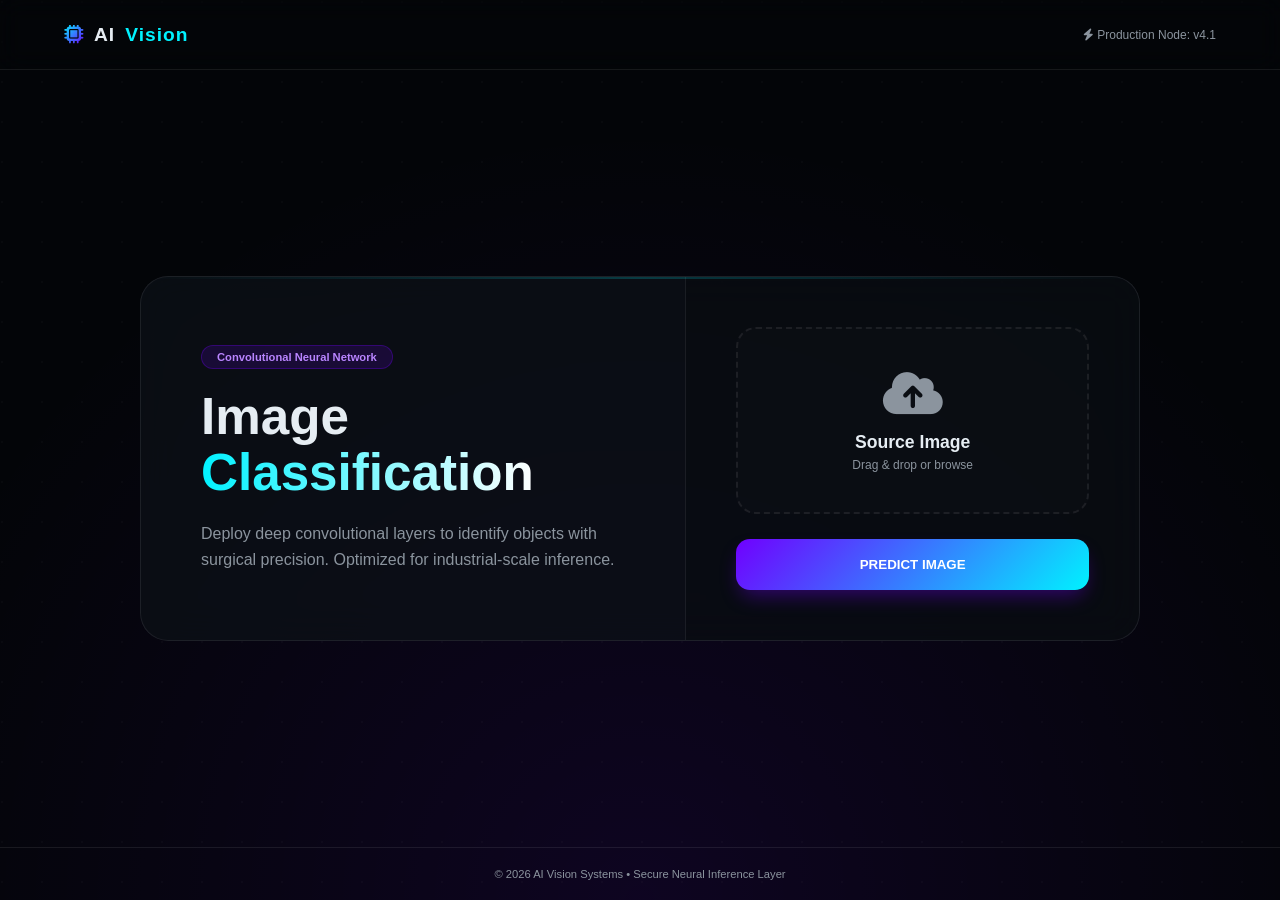
<file: index.html>
<!DOCTYPE html>
<html lang="en">
<head>
    <meta charset="UTF-8">
    <meta name="viewport" content="width=device-width, initial-scale=1.0">
    <title>AI Vision Enterprise | Unified Neural Interface</title>
    <link href="https://cdnjs.cloudflare.com/ajax/libs/font-awesome/6.4.0/css/all.min.css" rel="stylesheet">
    <style>
        :root {
            --primary: #00f2ff;
            --secondary: #7000ff;
            --accent: #ff007f;
            --bg: #030508;
            --card-bg: rgba(13, 17, 23, 0.75);
            --border: rgba(255, 255, 255, 0.08);
            --text-main: #e6edf3;
            --text-dim: #8b949e;
        }

        * {
            margin: 0;
            padding: 0;
            box-sizing: border-box;
            font-family: 'Inter', -apple-system, sans-serif;
        }

        body {
            background-color: var(--bg);
            /* Recursive Data Grid Background */
            background-image: 
                radial-gradient(circle at 2px 2px, rgba(255,255,255,0.02) 1px, transparent 0),
                radial-gradient(circle at bottom, rgba(112, 0, 255, 0.1), transparent 70%);
            background-size: 40px 40px, 100% 100%;
            color: var(--text-main);
            min-height: 100vh;
            display: flex;
            flex-direction: column;
            overflow: hidden;
        }

        /* --- Global Components --- */
        .navbar {
            height: 70px;
            display: flex;
            align-items: center;
            justify-content: space-between;
            padding: 0 5%;
            border-bottom: 1px solid var(--border);
            backdrop-filter: blur(12px);
            z-index: 100;
        }

        .logo { font-size: 1.2rem; font-weight: 800; letter-spacing: 1px; display: flex; align-items: center; gap: 10px; }
        .logo i { background: linear-gradient(135deg, var(--primary), var(--secondary)); -webkit-background-clip: text; -webkit-text-fill-color: transparent; }
        .logo span { color: var(--primary); }

        .main-container {
            flex: 1;
            display: flex;
            align-items: center;
            justify-content: center;
            padding: 20px;
            perspective: 1000px;
        }

        /* --- Interface Panels --- */
        .app-card {
            width: 1000px;
            max-width: 95%;
            background: var(--card-bg);
            border-radius: 28px;
            border: 1px solid var(--border);
            backdrop-filter: blur(20px);
            display: grid;
            grid-template-columns: 1.2fr 1fr;
            overflow: hidden;
            transition: all 0.6s cubic-bezier(0.4, 0, 0.2, 1);
            position: relative;
        }

        /* Scanning Line Effect */
        .app-card::after {
            content: '';
            position: absolute;
            top: 0; left: 0; width: 100%; height: 2px;
            background: linear-gradient(90deg, transparent, var(--primary), transparent);
            opacity: 0.2;
            animation: scan 4s linear infinite;
            z-index: 10;
        }

        @keyframes scan { 0% { top: 0%; } 100% { top: 100%; } }

        /* --- Input Interface Styling --- */
        .hero-section { padding: 60px; display: flex; flex-direction: column; justify-content: center; }
        .pill { background: rgba(112,0,255,0.15); color: #b985ff; padding: 5px 15px; border-radius: 20px; font-size: 0.7rem; font-weight: 700; margin-bottom: 20px; width: fit-content; border: 1px solid rgba(112,0,255,0.3); }
        h1 { font-size: 3.2rem; line-height: 1.1; margin-bottom: 20px; }
        h1 span { background: linear-gradient(to right, var(--primary), #fff); -webkit-background-clip: text; -webkit-text-fill-color: transparent; }

        .upload-area { padding: 50px; background: rgba(0,0,0,0.2); border-left: 1px solid var(--border); display: flex; flex-direction: column; justify-content: center; }
        
        .drop-zone {
            border: 2px dashed var(--border);
            border-radius: 20px;
            padding: 40px 20px;
            text-align: center;
            position: relative;
            transition: 0.3s;
            background: rgba(255,255,255,0.01);
        }

        .drop-zone:hover { border-color: var(--primary); background: rgba(0, 242, 255, 0.03); }
        .drop-zone i { font-size: 3rem; color: var(--text-dim); margin-bottom: 15px; }
        .drop-zone input { position: absolute; inset: 0; opacity: 0; cursor: pointer; }

        .btn-predict {
            width: 100%;
            margin-top: 25px;
            padding: 18px;
            border: none;
            border-radius: 14px;
            background: linear-gradient(135deg, var(--secondary), var(--primary));
            color: white;
            font-weight: 800;
            cursor: pointer;
            box-shadow: 0 10px 20px -5px rgba(112, 0, 255, 0.4);
            transition: 0.3s;
        }

        .btn-predict:hover { transform: translateY(-3px); filter: brightness(1.1); }

        /* --- Output Interface Styling (Hidden by default) --- */
        #output-state {
            display: none;
            grid-template-columns: 1fr;
            text-align: center;
            padding: 60px;
            width: 500px;
        }

        .result-val { font-size: 4.5rem; font-weight: 900; margin: 10px 0; color: var(--primary); text-shadow: 0 0 30px rgba(0,242,255,0.3); }
        
        .confidence-meter {
            background: rgba(255,255,255,0.03);
            padding: 25px;
            border-radius: 20px;
            border: 1px solid var(--border);
            margin: 30px 0;
        }

        .progress-container { width: 100%; height: 8px; background: rgba(255,255,255,0.1); border-radius: 10px; margin-top: 15px; overflow: hidden; }
        .progress-bar { height: 100%; background: var(--primary); width: 0%; transition: width 1.5s ease-out; box-shadow: 0 0 15px var(--primary); }

        /* --- Loader --- */
        .loader { display: none; width: 30px; height: 30px; border: 3px solid rgba(255,255,255,0.1); border-top-color: var(--primary); border-radius: 50%; animation: spin 1s linear infinite; margin: 20px auto; }
        @keyframes spin { to { transform: rotate(360deg); } }

        .footer { padding: 20px; text-align: center; font-size: 0.7rem; color: var(--text-dim); border-top: 1px solid var(--border); }

        #preview-img { width: 100%; max-height: 200px; object-fit: contain; display: none; margin-bottom: 10px; border-radius: 10px; }
    </style>
</head>
<body>

    <nav class="navbar">
        <div class="logo"><i class="fa-solid fa-microchip"></i> AI <span>Vision</span></div>
        <div style="font-size: 0.75rem; color: var(--text-dim);"><i class="fa-solid fa-bolt"></i> Production Node: v4.1</div>
    </nav>

    <main class="main-container">
        
        <div class="app-card" id="input-state">
            <section class="hero-section">
                <span class="pill">Convolutional Neural Network</span>
                <h1> Image <span>Classification</span></h1>
                <p style="color: var(--text-dim); line-height: 1.6;">Deploy deep convolutional layers to identify objects with surgical precision. Optimized for industrial-scale inference.</p>
            </section>

            <section class="upload-area">
                <form id="predictionForm" onsubmit="handlePrediction(event)">
                    <div class="drop-zone" id="dropZone">
                        <div id="uploadPlaceholder">
                            <i class="fa-solid fa-cloud-arrow-up"></i>
                            <h3 style="font-size: 1.1rem;">Source Image</h3>
                            <p style="font-size: 0.75rem; color: var(--text-dim); margin-top: 5px;">Drag & drop or browse</p>
                        </div>
                        <img id="preview-img">
                        <input type="file" id="fileInput" accept="image/*" required onchange="handleFile(this)">
                    </div>

                    <button type="submit" class="btn-predict" id="btnPredict">
                        <span id="btnText">PREDICT IMAGE</span>
                    </button>
                    <div class="loader" id="loader"></div>
                </form>
            </section>
        </div>

        <div class="app-card" id="output-state">
            <div style="padding: 40px;">
                <span class="pill" style="margin: 0 auto 20px;">Analysis Complete</span>
                <p style="font-size: 0.8rem; text-transform: uppercase; letter-spacing: 2px; opacity: 0.6;">Predicted Class</p>
                <h1 class="result-val" id="resClass">Cat <span style="font-size: 3rem;">🐱</span></h1>
                
                <div class="confidence-meter">
                    <div style="display: flex; justify-content: space-between; font-size: 0.9rem;">
                        <span>Confidence Score</span>
                        <span id="resConfText" style="color: var(--primary);">98.12%</span>
                    </div>
                    <div class="progress-container">
                        <div class="progress-bar" id="resBar"></div>
                    </div>
                </div>

                <button class="btn-predict" onclick="resetApp()" style="background: rgba(255,255,255,0.05); border: 1px solid var(--primary); box-shadow: none;">
                    <i class="fa-solid fa-rotate-left"></i> NEW CLASSIFICATION
                </button>
            </div>
        </div>

    </main>

    <footer class="footer">
        &copy; 2026 AI Vision Systems • Secure Neural Inference Layer
    </footer>

    <script>
        const inputState = document.getElementById('input-state');
        const outputState = document.getElementById('output-state');
        const loader = document.getElementById('loader');
        const btnText = document.getElementById('btnText');
        const previewImg = document.getElementById('preview-img');
        const placeholder = document.getElementById('uploadPlaceholder');

        function handleFile(input) {
            const file = input.files[0];
            if (file) {
                const reader = new FileReader();
                reader.onload = (e) => {
                    previewImg.src = e.target.result;
                    previewImg.style.display = 'block';
                    placeholder.style.display = 'none';
                    document.getElementById('dropZone').style.padding = '20px';
                };
                reader.readAsDataURL(file);
            }
        }

        async function handlePrediction(e) {
            e.preventDefault();
            
            // UI Transition to loading
            btnText.style.display = 'none';
            loader.style.display = 'block';

            // Simulate AI Processing (Replace with your actual Fetch/API call)
            setTimeout(() => {
                showResults("Cat 🐱", 98.12);
            }, 1800);
        }

        function showResults(label, confidence) {
            // Transition to Output State
            inputState.style.display = 'none';
            outputState.style.display = 'grid';
            
            document.getElementById('resClass').innerHTML = label;
            document.getElementById('resConfText').innerText = confidence + '%';
            
            // Animate bar
            setTimeout(() => {
                document.getElementById('resBar').style.width = confidence + '%';
            }, 100);
        }

        function resetApp() {
            outputState.style.display = 'none';
            inputState.style.display = 'grid';
            
            // Reset Form
            document.getElementById('predictionForm').reset();
            previewImg.style.display = 'none';
            placeholder.style.display = 'block';
            btnText.style.display = 'block';
            loader.style.display = 'none';
            document.getElementById('resBar').style.width = '0%';
        }
    </script>
</body>
</html>
</file>
